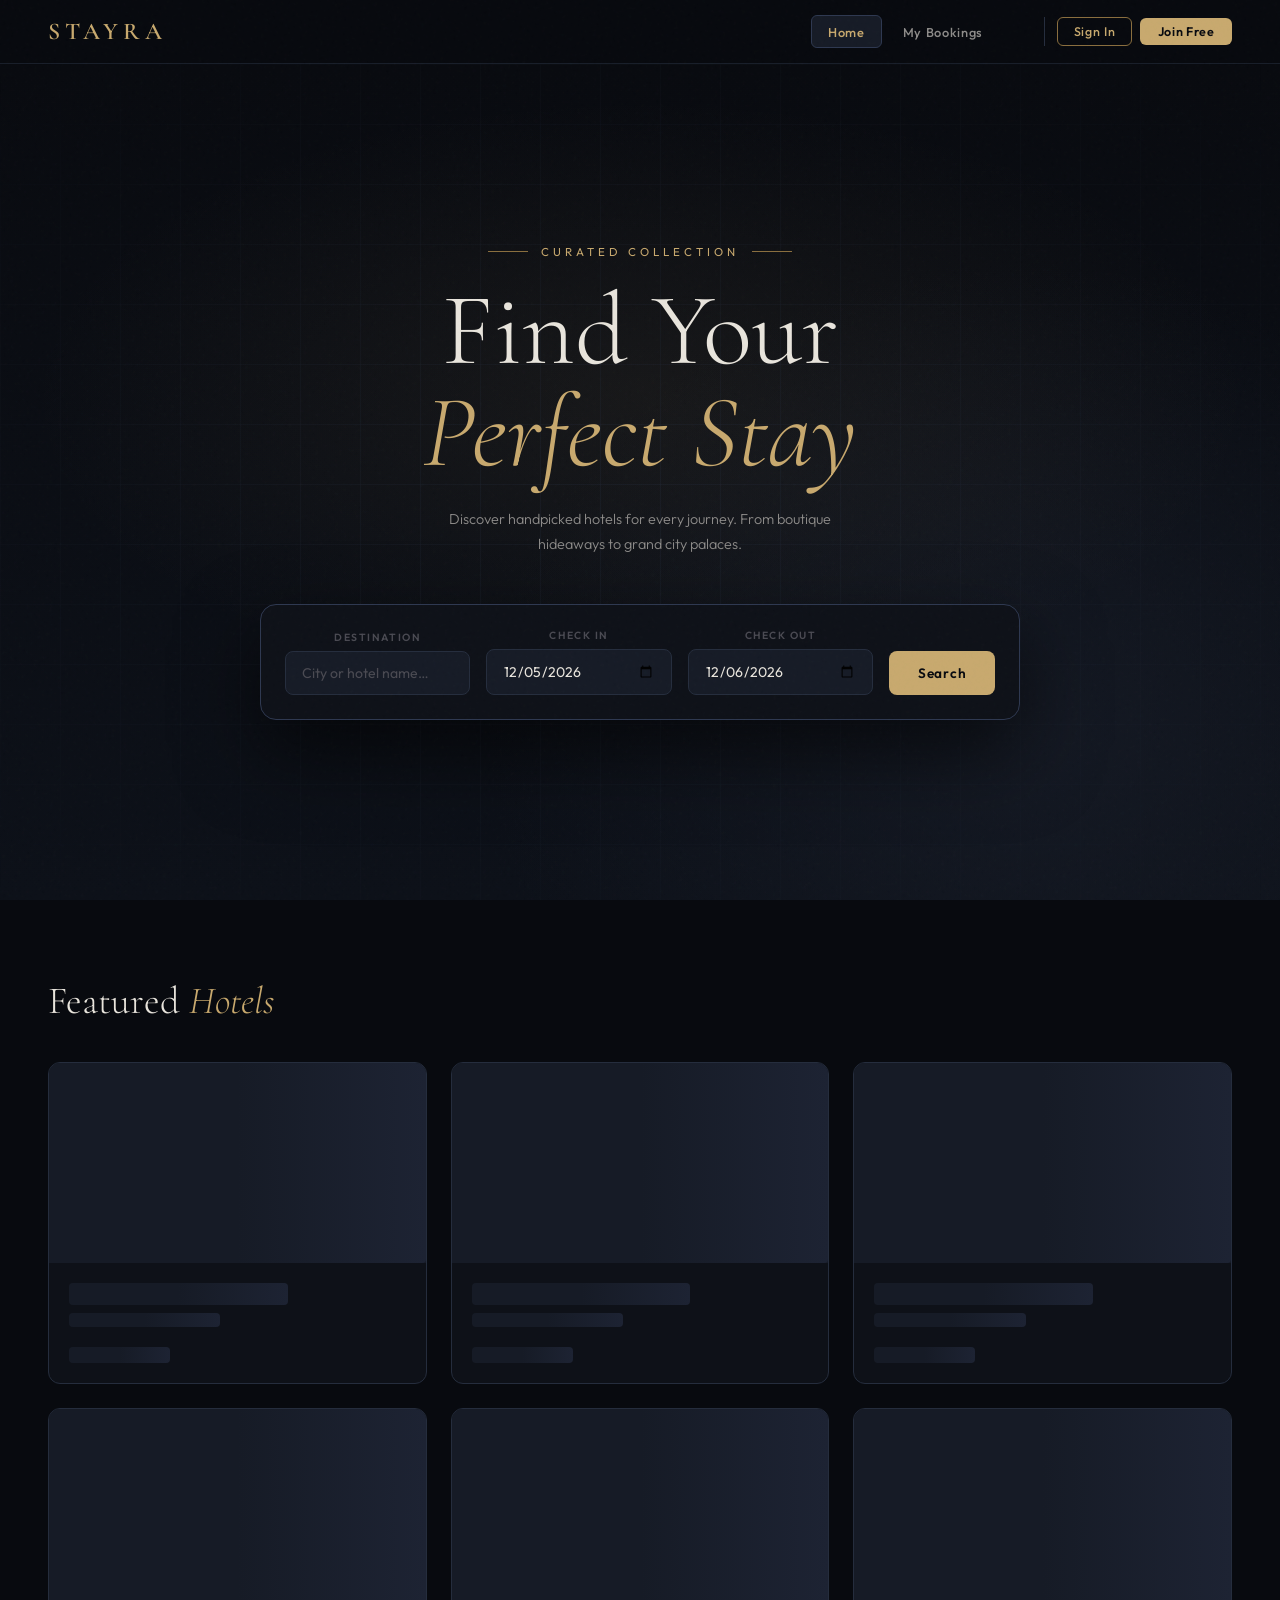
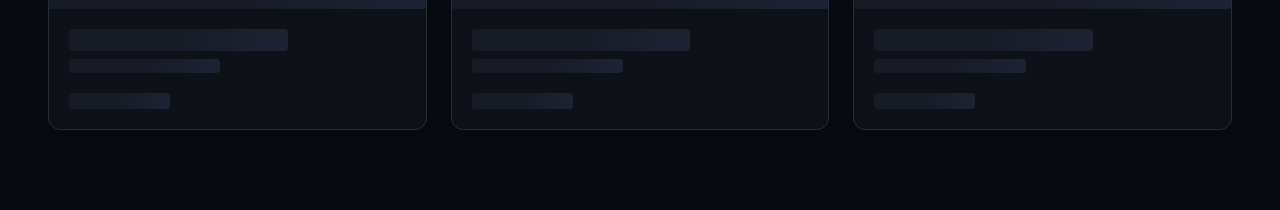
<file: index.html>
<!DOCTYPE html>
<html lang="en">
<head>
<meta charset="UTF-8">
<meta name="viewport" content="width=device-width, initial-scale=1.0">
<title>STAYRA — Luxury Hotel Booking</title>
<link href="https://fonts.googleapis.com/css2?family=Cormorant+Garamond:ital,wght@0,300;0,400;0,600;1,300;1,400&family=Outfit:wght@300;400;500;600&display=swap" rel="stylesheet">
<link rel="stylesheet" href="style.css">
</head>
<body>

<!-- NAV -->
<nav>
  <div class="nav-logo" onclick="window.location.href='index.html'">STAYRA</div>
  <div class="nav-links">
    <div class="nav-link active">Home</div>
    <div class="nav-link" onclick="window.location.href='bookings.html'">My Bookings</div>
  </div>
  <div class="nav-auth-group" id="navAuthGroup"></div>
  <button class="burger" id="burgerBtn" onclick="toggleBurger()" aria-label="Toggle menu">
    <span></span><span></span><span></span>
  </button>
</nav>

<!-- MOBILE MENU -->
<div class="mobile-menu" id="mobileMenu">
  <div class="nav-link" onclick="window.location.href='index.html'; closeBurger()">Home</div>
  <div class="nav-link" onclick="window.location.href='bookings.html'; closeBurger()">My Bookings</div>
  <div class="mobile-menu-divider"></div>
  <div class="mobile-menu-auth" id="mobileAuthGroup"></div>
</div>

<!-- AUTH MODAL -->
<div class="modal-backdrop" id="authModal">
  <div class="modal">
    <button class="modal-close" onclick="closeAuthModal()">✕</button>
    <div class="modal-header">
      <div class="modal-logo">STAYRA</div>
    </div>
    <div class="modal-tabs">
      <div class="modal-tab active" id="tabLogin" onclick="switchAuthTab('login')">Sign In</div>
      <div class="modal-tab" id="tabRegister" onclick="switchAuthTab('register')">Create Account</div>
    </div>
    <div class="modal-body">
      <!-- LOGIN -->
      <div class="auth-form active" id="formLogin">
        <div class="auth-global-error" id="loginError"></div>
        <div class="auth-global-success" id="loginSuccess"></div>
        <div class="form-field">
          <label class="form-label">Email address</label>
          <input class="form-input" id="loginEmail" type="email" placeholder="you@example.com" autocomplete="email" />
        </div>
        <div class="form-field">
          <label class="form-label">Password</label>
          <div class="form-input-wrap">
            <input class="form-input" id="loginPassword" type="password" placeholder="Your password" autocomplete="current-password" />
            <span class="toggle-password" onclick="togglePwd('loginPassword', this)">👁</span>
          </div>
        </div>
        <button class="auth-submit-btn" onclick="handleLogin()">Sign In</button>
        <div class="auth-switch">Don't have an account? <a onclick="switchAuthTab('register')">Create one</a></div>
      </div>
      <!-- REGISTER -->
      <div class="auth-form" id="formRegister">
        <div class="auth-global-error" id="registerError"></div>
        <div class="auth-global-success" id="registerSuccess"></div>
        <div class="form-row">
          <div class="form-field">
            <label class="form-label">First name</label>
            <input class="form-input" id="regFirstName" type="text" placeholder="Jane" autocomplete="given-name" />
            <div class="form-error" id="errFirstName">Required</div>
          </div>
          <div class="form-field">
            <label class="form-label">Last name</label>
            <input class="form-input" id="regLastName" type="text" placeholder="Smith" autocomplete="family-name" />
            <div class="form-error" id="errLastName">Required</div>
          </div>
        </div>
        <div class="form-field">
          <label class="form-label">Email address</label>
          <input class="form-input" id="regEmail" type="email" placeholder="you@example.com" autocomplete="email" />
          <div class="form-error" id="errEmail">Enter a valid email</div>
        </div>
        <div class="form-field">
          <label class="form-label">Password</label>
          <div class="form-input-wrap">
            <input class="form-input" id="regPassword" type="password" placeholder="Min. 8 characters" autocomplete="new-password" oninput="checkPasswordStrength(this.value)" />
            <span class="toggle-password" onclick="togglePwd('regPassword', this)">👁</span>
          </div>
          <div class="password-strength" id="passwordStrength">
            <div class="strength-bar"><div class="strength-bar-fill" id="strengthFill"></div></div>
            <div class="strength-label" id="strengthLabel"></div>
          </div>
          <div class="form-error" id="errPassword">Min. 8 characters required</div>
        </div>
        <div class="form-field">
          <label class="form-label">Confirm password</label>
          <div class="form-input-wrap">
            <input class="form-input" id="regPasswordConfirm" type="password" placeholder="Repeat password" autocomplete="new-password" />
            <span class="toggle-password" onclick="togglePwd('regPasswordConfirm', this)">👁</span>
          </div>
          <div class="form-error" id="errPasswordConfirm">Passwords do not match</div>
        </div>
        <button class="auth-submit-btn" onclick="handleRegister()">Create Account</button>
        <div class="auth-switch">Already have an account? <a onclick="switchAuthTab('login')">Sign in</a></div>
      </div>
    </div>
  </div>
</div>

<!-- HOME PAGE -->
<div class="page active" id="page-home">
  <div class="hero">
    <div class="hero-bg"></div>
    <div class="hero-grid"></div>
    <div class="hero-content">
      <div class="hero-eyebrow">Curated Collection</div>
      <h1>Find Your<br><em>Perfect Stay</em></h1>
      <p class="hero-sub">Discover handpicked hotels for every journey. From boutique hideaways to grand city palaces.</p>
      <div class="search-box">
        <div class="search-field">
          <div class="search-label">Destination</div>
          <input class="search-input" id="searchCity" type="text" placeholder="City or hotel name…" list="citiesList" />
          <datalist id="citiesList"></datalist>
        </div>
        <div class="search-field">
          <div class="search-label">Check In</div>
          <input class="search-input" id="searchCheckIn" type="date" />
        </div>
        <div class="search-field">
          <div class="search-label">Check Out</div>
          <input class="search-input" id="searchCheckOut" type="date" />
        </div>
        <button class="search-btn" onclick="searchHotels()">Search</button>
      </div>
    </div>
  </div>
  <div class="section">
    <div class="section-header">
      <div class="section-title">Featured <span>Hotels</span></div>
    </div>
    <div class="hotels-grid" id="hotelsGrid"></div>
  </div>
</div>

<!-- HOTEL DETAIL PAGE -->
<div class="page" id="page-detail">
  <div class="detail-hero" id="detailHero">
    <div class="detail-hero-placeholder" id="detailHeroPlaceholder">🏨</div>
    <div class="detail-hero-overlay">
      <div class="detail-back" onclick="showPage('home')">← Back to hotels</div>
      <div class="detail-hero-info">
        <div class="detail-hotel-name" id="detailName">Hotel Name</div>
        <div class="detail-hotel-meta">
          <span id="detailLocation">📍 Location</span>
          <span class="gold" id="detailStars"></span>
          <span id="detailRating"></span>
        </div>
      </div>
    </div>
  </div>
  <div class="detail-content">
    <div>
      <p class="detail-desc" id="detailDesc"></p>
      <div class="detail-section-title">Available Rooms</div>
      <div class="room-filters" id="roomFilters"></div>
      <div id="roomsList"></div>
    </div>
    <div>
      <div class="booking-sidebar">
        <div class="booking-sidebar-title">Reserve Your Room</div>
        <div class="selected-room-display" id="selectedRoomDisplay">
          <div class="selected-room-name" id="selectedRoomName"></div>
          <div class="selected-room-price-sm" id="selectedRoomPrice"></div>
        </div>
        <div class="sidebar-field">
          <div class="sidebar-label">Check In</div>
          <input class="sidebar-input" id="bookCheckIn" type="date" />
        </div>
        <div class="sidebar-field">
          <div class="sidebar-label">Check Out</div>
          <input class="sidebar-input" id="bookCheckOut" type="date" />
        </div>
        <hr class="sidebar-divider">
        <div id="priceSummary"></div>
        <button class="sidebar-book-btn" id="confirmBookBtn" onclick="confirmBooking()" disabled>Select a Room First</button>
      </div>
    </div>
  </div>
</div>

<!-- TOAST -->
<div class="toast-container" id="toastContainer"></div>

<script src="app.js"></script>
</body>
</html>
</file>
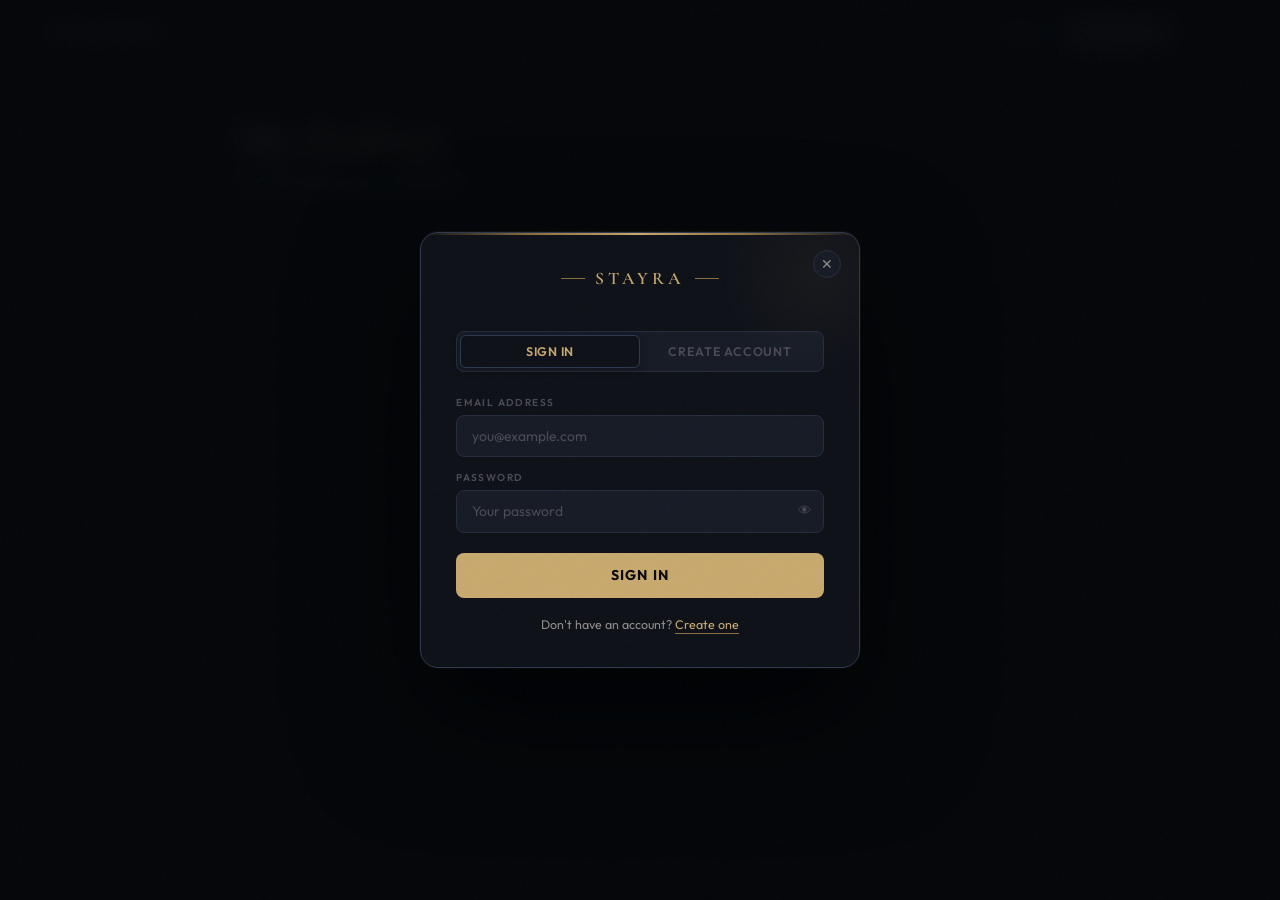
<file: bookings.html>
<!DOCTYPE html>
<html lang="en">
<head>
<meta charset="UTF-8">
<meta name="viewport" content="width=device-width, initial-scale=1.0">
<title>STAYRA — My Bookings</title>
<link href="https://fonts.googleapis.com/css2?family=Cormorant+Garamond:ital,wght@0,300;0,400;0,600;1,300;1,400&family=Outfit:wght@300;400;500;600&display=swap" rel="stylesheet">
<link rel="stylesheet" href="style.css">
</head>
<body>

<!-- NAV -->
<nav>
  <div class="nav-logo" onclick="window.location.href='index.html'">STAYRA</div>
  <div class="nav-links">
    <div class="nav-link" onclick="window.location.href='index.html'">Home</div>
    <div class="nav-link active">My Bookings</div>
  </div>
  <div class="nav-auth-group" id="navAuthGroup"></div>
  <button class="burger" id="burgerBtn" onclick="toggleBurger()" aria-label="Toggle menu">
    <span></span><span></span><span></span>
  </button>
</nav>

<!-- MOBILE MENU -->
<div class="mobile-menu" id="mobileMenu">
  <div class="nav-link" onclick="window.location.href='index.html'; closeBurger()">Home</div>
  <div class="nav-link" onclick="window.location.href='bookings.html'; closeBurger()">My Bookings</div>
  <div class="mobile-menu-divider"></div>
  <div class="mobile-menu-auth" id="mobileAuthGroup"></div>
</div>

<!-- AUTH MODAL -->
<div class="modal-backdrop" id="authModal">
  <div class="modal">
    <button class="modal-close" onclick="closeAuthModal()">✕</button>
    <div class="modal-header">
      <div class="modal-logo">STAYRA</div>
    </div>
    <div class="modal-tabs">
      <div class="modal-tab active" id="tabLogin" onclick="switchAuthTab('login')">Sign In</div>
      <div class="modal-tab" id="tabRegister" onclick="switchAuthTab('register')">Create Account</div>
    </div>
    <div class="modal-body">
      <!-- LOGIN -->
      <div class="auth-form active" id="formLogin">
        <div class="auth-global-error" id="loginError"></div>
        <div class="auth-global-success" id="loginSuccess"></div>
        <div class="form-field">
          <label class="form-label">Email address</label>
          <input class="form-input" id="loginEmail" type="email" placeholder="you@example.com" autocomplete="email" />
        </div>
        <div class="form-field">
          <label class="form-label">Password</label>
          <div class="form-input-wrap">
            <input class="form-input" id="loginPassword" type="password" placeholder="Your password" autocomplete="current-password" />
            <span class="toggle-password" onclick="togglePwd('loginPassword', this)">👁</span>
          </div>
        </div>
        <button class="auth-submit-btn" onclick="handleLogin()">Sign In</button>
        <div class="auth-switch">Don't have an account? <a onclick="switchAuthTab('register')">Create one</a></div>
      </div>
      <!-- REGISTER -->
      <div class="auth-form" id="formRegister">
        <div class="auth-global-error" id="registerError"></div>
        <div class="auth-global-success" id="registerSuccess"></div>
        <div class="form-row">
          <div class="form-field">
            <label class="form-label">First name</label>
            <input class="form-input" id="regFirstName" type="text" placeholder="Jane" autocomplete="given-name" />
            <div class="form-error" id="errFirstName">Required</div>
          </div>
          <div class="form-field">
            <label class="form-label">Last name</label>
            <input class="form-input" id="regLastName" type="text" placeholder="Smith" autocomplete="family-name" />
            <div class="form-error" id="errLastName">Required</div>
          </div>
        </div>
        <div class="form-field">
          <label class="form-label">Email address</label>
          <input class="form-input" id="regEmail" type="email" placeholder="you@example.com" autocomplete="email" />
          <div class="form-error" id="errEmail">Enter a valid email</div>
        </div>
        <div class="form-field">
          <label class="form-label">Password</label>
          <div class="form-input-wrap">
            <input class="form-input" id="regPassword" type="password" placeholder="Min. 8 characters" autocomplete="new-password" oninput="checkPasswordStrength(this.value)" />
            <span class="toggle-password" onclick="togglePwd('regPassword', this)">👁</span>
          </div>
          <div class="password-strength" id="passwordStrength">
            <div class="strength-bar"><div class="strength-bar-fill" id="strengthFill"></div></div>
            <div class="strength-label" id="strengthLabel"></div>
          </div>
          <div class="form-error" id="errPassword">Min. 8 characters required</div>
        </div>
        <div class="form-field">
          <label class="form-label">Confirm password</label>
          <div class="form-input-wrap">
            <input class="form-input" id="regPasswordConfirm" type="password" placeholder="Repeat password" autocomplete="new-password" />
            <span class="toggle-password" onclick="togglePwd('regPasswordConfirm', this)">👁</span>
          </div>
          <div class="form-error" id="errPasswordConfirm">Passwords do not match</div>
        </div>
        <button class="auth-submit-btn" onclick="handleRegister()">Create Account</button>
        <div class="auth-switch">Already have an account? <a onclick="switchAuthTab('login')">Sign in</a></div>
      </div>
    </div>
  </div>
</div>

<!-- BOOKINGS PAGE -->
<div class="page active" id="page-bookings" style="padding-top:64px;min-height:100vh;display:block;">
  <div class="bookings-page-content">
    <div class="page-heading">My <span>Bookings</span></div>
    <div class="page-subheading">Your upcoming and past reservations</div>
    <div id="bookingsList"></div>
  </div>
</div>

<!-- TOAST -->
<div class="toast-container" id="toastContainer"></div>

<script src="app.js"></script>
<script>
  // On this page: redirect to login if not signed in, else load bookings
  if (!currentUser) {
    openAuthModal('login');
  } else {
    loadBookings();
  }
</script>
</body>
</html>
</file>
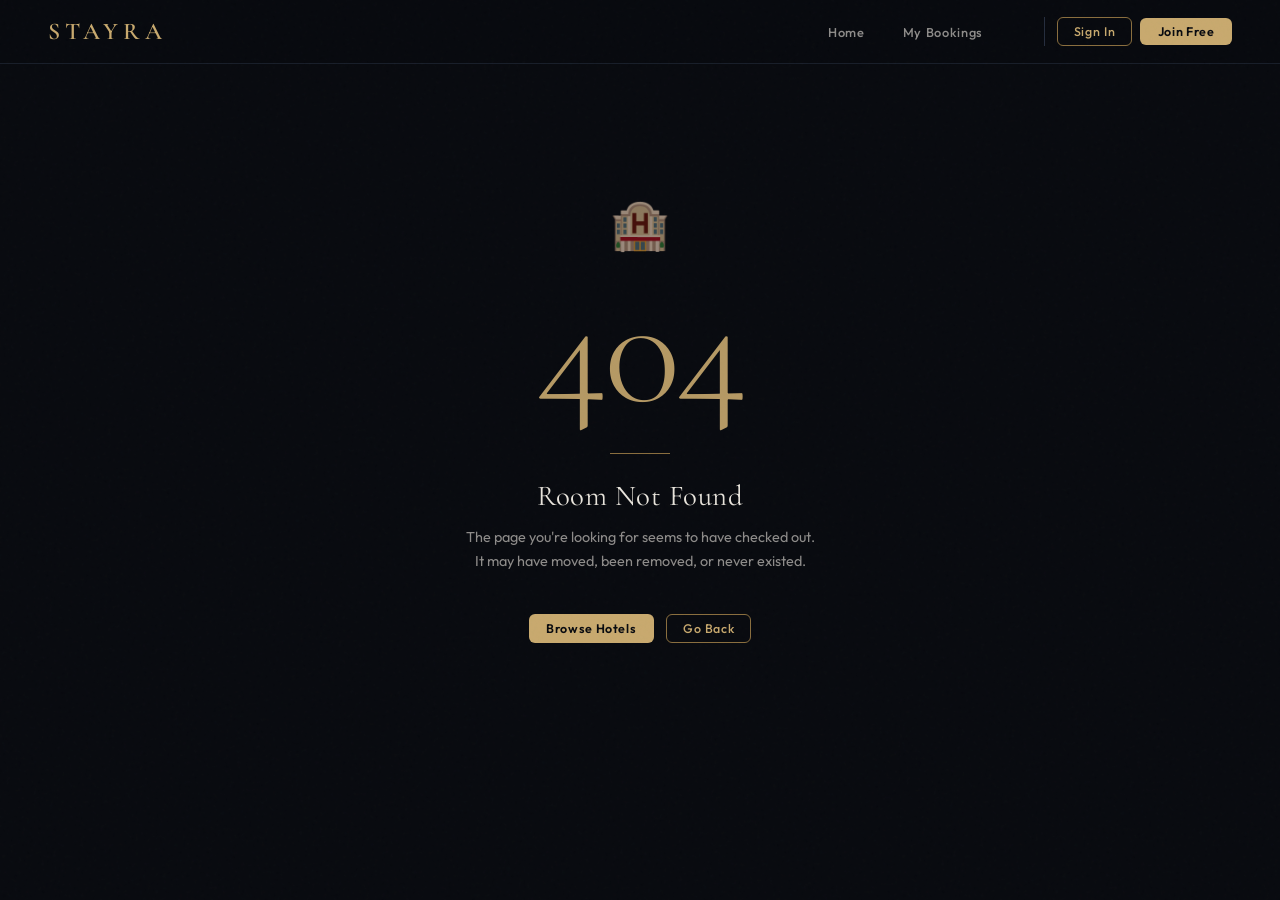
<file: hoteldetails.html>
<!doctype html>
<html lang="en">
  <head>
    <meta charset="UTF-8" />
    <meta name="viewport" content="width=device-width, initial-scale=1.0" />
    <title>STAYRA — Hotel Details</title>
    <link
      href="https://fonts.googleapis.com/css2?family=Cormorant+Garamond:ital,wght@0,300;0,400;0,600;1,300;1,400&family=Outfit:wght@300;400;500;600&display=swap"
      rel="stylesheet" />
    <link rel="stylesheet" href="style.css" />
  </head>
  <body>
    <!-- NAV -->
    <nav>
      <div class="nav-logo" onclick="window.location.href = 'index.html'">
        STAYRA
      </div>
      <div class="nav-links">
        <div class="nav-link" onclick="window.location.href = 'index.html'">
          Home
        </div>
        <div class="nav-link" onclick="window.location.href = 'bookings.html'">
          My Bookings
        </div>
      </div>
      <div class="nav-auth-group" id="navAuthGroup"></div>
  <button class="burger" id="burgerBtn" onclick="toggleBurger()" aria-label="Toggle menu">
    <span></span><span></span><span></span>
  </button>
    </nav>

<!-- MOBILE MENU -->
<div class="mobile-menu" id="mobileMenu">
  <div class="nav-link" onclick="window.location.href='index.html'; closeBurger()">Home</div>
  <div class="nav-link" onclick="window.location.href='bookings.html'; closeBurger()">My Bookings</div>
  <div class="mobile-menu-divider"></div>
  <div class="mobile-menu-auth" id="mobileAuthGroup"></div>
</div>

    <!-- AUTH MODAL -->
    <div class="modal-backdrop" id="authModal">
      <div class="modal">
        <button class="modal-close" onclick="closeAuthModal()">✕</button>
        <div class="modal-header">
          <div class="modal-logo">STAYRA</div>
        </div>
        <div class="modal-tabs">
          <div
            class="modal-tab active"
            id="tabLogin"
            onclick="switchAuthTab('login')">
            Sign In
          </div>
          <div
            class="modal-tab"
            id="tabRegister"
            onclick="switchAuthTab('register')">
            Create Account
          </div>
        </div>
        <div class="modal-body">
          <!-- LOGIN -->
          <div class="auth-form active" id="formLogin">
            <div class="auth-global-error" id="loginError"></div>
            <div class="auth-global-success" id="loginSuccess"></div>
            <div class="form-field">
              <label class="form-label">Email address</label>
              <input
                class="form-input"
                id="loginEmail"
                type="email"
                placeholder="you@example.com"
                autocomplete="email" />
            </div>
            <div class="form-field">
              <label class="form-label">Password</label>
              <div class="form-input-wrap">
                <input
                  class="form-input"
                  id="loginPassword"
                  type="password"
                  placeholder="Your password"
                  autocomplete="current-password" />
                <span
                  class="toggle-password"
                  onclick="togglePwd('loginPassword', this)"
                  >👁</span
                >
              </div>
            </div>
            <button class="auth-submit-btn" onclick="handleLogin()">
              Sign In
            </button>
            <div class="auth-switch">
              Don't have an account?
              <a onclick="switchAuthTab('register')">Create one</a>
            </div>
          </div>
          <!-- REGISTER -->
          <div class="auth-form" id="formRegister">
            <div class="auth-global-error" id="registerError"></div>
            <div class="auth-global-success" id="registerSuccess"></div>
            <div class="form-row">
              <div class="form-field">
                <label class="form-label">First name</label>
                <input
                  class="form-input"
                  id="regFirstName"
                  type="text"
                  placeholder="Jane"
                  autocomplete="given-name" />
                <div class="form-error" id="errFirstName">Required</div>
              </div>
              <div class="form-field">
                <label class="form-label">Last name</label>
                <input
                  class="form-input"
                  id="regLastName"
                  type="text"
                  placeholder="Smith"
                  autocomplete="family-name" />
                <div class="form-error" id="errLastName">Required</div>
              </div>
            </div>
            <div class="form-field">
              <label class="form-label">Email address</label>
              <input
                class="form-input"
                id="regEmail"
                type="email"
                placeholder="you@example.com"
                autocomplete="email" />
              <div class="form-error" id="errEmail">Enter a valid email</div>
            </div>
            <div class="form-field">
              <label class="form-label">Password</label>
              <div class="form-input-wrap">
                <input
                  class="form-input"
                  id="regPassword"
                  type="password"
                  placeholder="Min. 8 characters"
                  autocomplete="new-password"
                  oninput="checkPasswordStrength(this.value)" />
                <span
                  class="toggle-password"
                  onclick="togglePwd('regPassword', this)"
                  >👁</span
                >
              </div>
              <div class="password-strength" id="passwordStrength">
                <div class="strength-bar">
                  <div class="strength-bar-fill" id="strengthFill"></div>
                </div>
                <div class="strength-label" id="strengthLabel"></div>
              </div>
              <div class="form-error" id="errPassword">
                Min. 8 characters required
              </div>
            </div>
            <div class="form-field">
              <label class="form-label">Confirm password</label>
              <div class="form-input-wrap">
                <input
                  class="form-input"
                  id="regPasswordConfirm"
                  type="password"
                  placeholder="Repeat password"
                  autocomplete="new-password" />
                <span
                  class="toggle-password"
                  onclick="togglePwd('regPasswordConfirm', this)"
                  >👁</span
                >
              </div>
              <div class="form-error" id="errPasswordConfirm">
                Passwords do not match
              </div>
            </div>
            <button class="auth-submit-btn" onclick="handleRegister()">
              Create Account
            </button>
            <div class="auth-switch">
              Already have an account?
              <a onclick="switchAuthTab('login')">Sign in</a>
            </div>
          </div>
        </div>
      </div>
    </div>

    <!-- HOTEL DETAIL PAGE -->
    <div style="padding-top: 64px; min-height: 100vh">
      <div class="detail-hero" id="detailHero">
        <div class="detail-hero-placeholder" id="detailHeroPlaceholder">🏨</div>
        <div class="detail-hero-overlay">
          <div
            class="detail-back"
            onclick="window.location.href = 'index.html'">
            ← Back to hotels
          </div>
          <div class="detail-hero-info">
            <div class="detail-hotel-name" id="detailName">Loading…</div>
            <div class="detail-hotel-meta">
              <span id="detailLocation"></span>
              <span class="gold" id="detailStars"></span>
              <span id="detailRating"></span>
            </div>
          </div>
        </div>
      </div>
      <div class="detail-content">
        <div>
          <p class="detail-desc" id="detailDesc"></p>
          <div class="detail-section-title">Available Rooms</div>
          <div class="room-api-filters" id="roomApiFilters">
            <div class="room-api-filter-row">
              <div class="filter-field">
                <label class="filter-label">Room Type</label>
                <select class="filter-select" id="filterRoomType">
                  <option value="0">Any type</option>
                </select>
              </div>
              <div class="filter-field">
                <label class="filter-label">Min Price ($)</label>
                <input
                  class="filter-input"
                  id="filterPriceFrom"
                  type="number"
                  min="0"
                  placeholder="0" />
              </div>
              <div class="filter-field">
                <label class="filter-label">Max Price ($)</label>
                <input
                  class="filter-input"
                  id="filterPriceTo"
                  type="number"
                  min="0"
                  placeholder="Any" />
              </div>
              <div class="filter-field">
                <label class="filter-label">Max Guests</label>
                <input
                  class="filter-input"
                  id="filterMaxGuests"
                  type="number"
                  min="1"
                  placeholder="Any" />
              </div>
              <div class="filter-actions">
                <button class="filter-apply-btn" onclick="applyRoomFilters()">
                  Apply
                </button>
                <button class="filter-clear-btn" onclick="clearRoomFilters()">
                  Clear
                </button>
              </div>
            </div>
          </div>
          <div class="room-filters" id="roomFilters"></div>
          <div id="roomsList"></div>
        </div>
        <div>
          <div class="booking-sidebar">
            <div class="booking-sidebar-title">Reserve Your Room</div>
            <div class="selected-room-display" id="selectedRoomDisplay">
              <div class="selected-room-name" id="selectedRoomName"></div>
              <div class="selected-room-price-sm" id="selectedRoomPrice"></div>
            </div>
            <div class="sidebar-field">
              <div class="sidebar-label">Check In</div>
              <input class="sidebar-input" id="bookCheckIn" type="date" />
            </div>
            <div class="sidebar-field">
              <div class="sidebar-label">Check Out</div>
              <input class="sidebar-input" id="bookCheckOut" type="date" />
            </div>
            <hr class="sidebar-divider" />
            <div id="priceSummary"></div>
            <button
              class="sidebar-book-btn"
              id="confirmBookBtn"
              onclick="confirmBooking()"
              disabled>
              Select a Room First
            </button>
          </div>
        </div>
      </div>
    </div>

    <!-- TOAST -->
    <div class="toast-container" id="toastContainer"></div>

    <script src="app.js"></script>
    <script>
      // Load hotel from sessionStorage (set by index.html when a card is clicked)
      const hotelData = sessionStorage.getItem("stayra_hotel");
      if (hotelData) {
        try {
          const hotel = JSON.parse(hotelData);
          if (!hotel || (!hotel.id && !hotel.hotelId))
            throw new Error("Invalid hotel data");
          currentHotel = hotel;
          renderHotelDetail(hotel);
          loadRooms(hotel.id || hotel.hotelId);
        } catch (e) {
          window.location.href = "404.html";
        }
      } else {
        // No hotel selected — show 404
        window.location.href = "404.html";
      }
    </script>
  </body>
</html>
</file>
<file: style.css>
* {
  box-sizing: border-box;
  margin: 0;
  padding: 0;
}

:root {
  --bg: #080a0f;
  --bg2: #0e1118;
  --bg3: #161b26;
  --bg4: #1d2333;
  --border: #252d3d;
  --border2: #2e3850;
  --gold: #c8a96e;
  --gold2: #e8cc98;
  --gold3: #8a6e3e;
  --text: #e8e4dc;
  --text2: #8e8c8a;
  --text3: #4a4a52;
  --red: #e05555;
  --green: #4caf7a;
  --radius: 12px;
  --radius2: 8px;
}

html,
body {
  height: 100%;
}

body {
  font-family: "Outfit", sans-serif;
  background: var(--bg);
  color: var(--text);
  overflow-x: hidden;
}

body::before {
  content: "";
  position: fixed;
  inset: 0;
  background-image: url("data:image/svg+xml,%3Csvg viewBox='0 0 256 256' xmlns='http://www.w3.org/2000/svg'%3E%3Cfilter id='noise'%3E%3CfeTurbulence type='fractalNoise' baseFrequency='0.9' numOctaves='4' stitchTiles='stitch'/%3E%3C/filter%3E%3Crect width='100%25' height='100%25' filter='url(%23noise)' opacity='0.04'/%3E%3C/svg%3E");
  pointer-events: none;
  z-index: 9999;
  opacity: 0.5;
}

::-webkit-scrollbar {
  width: 4px;
}
::-webkit-scrollbar-track {
  background: var(--bg);
}
::-webkit-scrollbar-thumb {
  background: var(--border2);
  border-radius: 2px;
}

/* ── NAV ── */
nav {
  position: fixed;
  top: 0;
  left: 0;
  right: 0;
  z-index: 100;
  padding: 0 3rem;
  height: 64px;
  display: flex;
  align-items: center;
  gap: 2rem;
  background: rgba(8, 10, 15, 0.85);
  backdrop-filter: blur(20px);
  border-bottom: 1px solid rgba(37, 45, 61, 0.6);
}

.nav-logo {
  font-family: "Cormorant Garamond", serif;
  font-size: 1.5rem;
  font-weight: 600;
  letter-spacing: 0.2em;
  color: var(--gold);
  cursor: pointer;
  text-transform: uppercase;
}

.nav-links {
  display: flex;
  gap: 0.25rem;
  margin-left: auto;
  align-items: center;
}

.nav-link {
  padding: 0.45rem 1rem;
  font-size: 0.8rem;
  font-weight: 500;
  letter-spacing: 0.05em;
  color: var(--text2);
  cursor: pointer;
  border-radius: 6px;
  transition: all 0.2s;
  border: 1px solid transparent;
}
.nav-link:hover {
  color: var(--text);
  background: var(--bg3);
}
.nav-link.active {
  color: var(--gold);
  border-color: var(--border2);
  background: var(--bg3);
}

.nav-auth-group {
  display: flex;
  align-items: center;
  gap: 0.5rem;
  margin-left: 0.75rem;
  padding-left: 0.75rem;
  border-left: 1px solid var(--border);
}

.nav-btn-outline {
  padding: 0.4rem 1rem;
  font-size: 0.78rem;
  font-weight: 500;
  letter-spacing: 0.05em;
  color: var(--gold);
  cursor: pointer;
  border-radius: 6px;
  transition: all 0.2s;
  border: 1px solid var(--gold3);
  background: transparent;
  font-family: "Outfit", sans-serif;
}
.nav-btn-outline:hover {
  background: rgba(200, 169, 110, 0.08);
}

.nav-btn-solid {
  padding: 0.4rem 1.1rem;
  font-size: 0.78rem;
  font-weight: 600;
  letter-spacing: 0.05em;
  color: var(--bg);
  cursor: pointer;
  border-radius: 6px;
  transition: all 0.2s;
  border: none;
  background: var(--gold);
  font-family: "Outfit", sans-serif;
}
.nav-btn-solid:hover {
  background: var(--gold2);
}

.nav-user-pill {
  display: flex;
  align-items: center;
  gap: 0.5rem;
  padding: 0.35rem 0.75rem 0.35rem 0.35rem;
  border-radius: 20px;
  border: 1px solid var(--border2);
  background: var(--bg3);
  cursor: default;
}
.nav-user-avatar {
  width: 26px;
  height: 26px;
  border-radius: 50%;
  background: linear-gradient(135deg, var(--gold3), var(--gold));
  display: flex;
  align-items: center;
  justify-content: center;
  font-size: 0.65rem;
  font-weight: 700;
  color: var(--bg);
  letter-spacing: 0;
  flex-shrink: 0;
}
.nav-user-name {
  font-size: 0.76rem;
  color: var(--text);
  font-weight: 500;
  max-width: 120px;
  overflow: hidden;
  text-overflow: ellipsis;
  white-space: nowrap;
}

.nav-btn-ghost {
  padding: 0.35rem 0.75rem;
  font-size: 0.74rem;
  font-weight: 500;
  color: var(--text3);
  cursor: pointer;
  border-radius: 6px;
  transition: all 0.2s;
  border: 1px solid transparent;
  background: transparent;
  font-family: "Outfit", sans-serif;
}
.nav-btn-ghost:hover {
  color: var(--red);
  border-color: rgba(224, 85, 85, 0.2);
  background: rgba(224, 85, 85, 0.06);
}

/* ══════════════════════════════════════
   AUTH MODAL
══════════════════════════════════════ */
.modal-backdrop {
  position: fixed;
  inset: 0;
  z-index: 1000;
  background: rgba(4, 6, 10, 0.85);
  backdrop-filter: blur(12px);
  display: flex;
  align-items: center;
  justify-content: center;
  opacity: 0;
  pointer-events: none;
  transition: opacity 0.3s ease;
}
.modal-backdrop.open {
  opacity: 1;
  pointer-events: all;
}

.modal {
  background: var(--bg2);
  border: 1px solid var(--border2);
  border-radius: 18px;
  width: 100%;
  max-width: 440px;
  margin: 1rem;
  position: relative;
  transform: translateY(20px) scale(0.97);
  transition:
    transform 0.35s cubic-bezier(0.34, 1.56, 0.64, 1),
    opacity 0.3s ease;
  opacity: 0;
  box-shadow:
    0 48px 120px rgba(0, 0, 0, 0.7),
    0 0 0 1px rgba(200, 169, 110, 0.06);
  overflow: hidden;
}
.modal-backdrop.open .modal {
  transform: translateY(0) scale(1);
  opacity: 1;
}

.modal::before {
  content: "";
  position: absolute;
  top: 0;
  left: 0;
  right: 0;
  height: 2px;
  background: linear-gradient(
    90deg,
    transparent,
    var(--gold3),
    var(--gold),
    var(--gold3),
    transparent
  );
}
.modal::after {
  content: "";
  position: absolute;
  top: -60px;
  right: -60px;
  width: 200px;
  height: 200px;
  border-radius: 50%;
  background: radial-gradient(
    circle,
    rgba(200, 169, 110, 0.05) 0%,
    transparent 70%
  );
  pointer-events: none;
}

.modal-close {
  position: absolute;
  top: 1.1rem;
  right: 1.1rem;
  width: 28px;
  height: 28px;
  border-radius: 50%;
  border: 1px solid var(--border);
  background: var(--bg3);
  color: var(--text2);
  font-size: 0.85rem;
  cursor: pointer;
  display: flex;
  align-items: center;
  justify-content: center;
  transition: all 0.2s;
  z-index: 2;
}
.modal-close:hover {
  border-color: var(--border2);
  color: var(--text);
  background: var(--bg4);
}

.modal-header {
  padding: 2.2rem 2.2rem 1.2rem;
  text-align: center;
  position: relative;
  z-index: 1;
}

.modal-logo {
  font-family: "Cormorant Garamond", serif;
  font-size: 1.1rem;
  font-weight: 600;
  letter-spacing: 0.22em;
  color: var(--gold);
  text-transform: uppercase;
  margin-bottom: 1.4rem;
  display: flex;
  align-items: center;
  justify-content: center;
  gap: 0.6rem;
}
.modal-logo::before,
.modal-logo::after {
  content: "";
  width: 24px;
  height: 1px;
  background: var(--gold3);
}

.modal-tabs {
  display: flex;
  background: var(--bg3);
  border-radius: 8px;
  padding: 3px;
  margin: 0 2.2rem 0;
  border: 1px solid var(--border);
}
.modal-tab {
  flex: 1;
  padding: 0.5rem;
  font-size: 0.78rem;
  font-weight: 600;
  letter-spacing: 0.06em;
  text-transform: uppercase;
  color: var(--text3);
  cursor: pointer;
  border-radius: 6px;
  transition: all 0.22s;
  text-align: center;
  border: 1px solid transparent;
}
.modal-tab.active {
  background: var(--bg2);
  color: var(--gold);
  border-color: var(--border2);
  box-shadow: 0 2px 8px rgba(0, 0, 0, 0.3);
}

.modal-body {
  padding: 1.5rem 2.2rem 2.2rem;
  position: relative;
  z-index: 1;
}

.auth-form {
  display: none;
}
.auth-form.active {
  display: block;
}

.form-row {
  display: grid;
  grid-template-columns: 1fr 1fr;
  gap: 0.75rem;
}
.form-field {
  margin-bottom: 0.85rem;
}
.form-label {
  display: block;
  font-size: 0.63rem;
  font-weight: 600;
  letter-spacing: 0.14em;
  text-transform: uppercase;
  color: var(--text3);
  margin-bottom: 0.4rem;
}
.form-input {
  width: 100%;
  background: var(--bg3);
  border: 1px solid var(--border);
  color: var(--text);
  padding: 0.7rem 0.95rem;
  border-radius: var(--radius2);
  font-family: "Outfit", sans-serif;
  font-size: 0.87rem;
  outline: none;
  transition:
    border-color 0.2s,
    box-shadow 0.2s;
}
.form-input:focus {
  border-color: var(--gold3);
  box-shadow: 0 0 0 3px rgba(200, 169, 110, 0.08);
}
.form-input::placeholder {
  color: var(--text3);
}
.form-input.error {
  border-color: var(--red);
}

.form-input-wrap {
  position: relative;
}
.form-input-wrap .form-input {
  padding-right: 2.6rem;
}
.toggle-password {
  position: absolute;
  right: 0.75rem;
  top: 50%;
  transform: translateY(-50%);
  color: var(--text3);
  cursor: pointer;
  font-size: 0.85rem;
  transition: color 0.2s;
  user-select: none;
  line-height: 1;
}
.toggle-password:hover {
  color: var(--text2);
}

.form-error {
  font-size: 0.7rem;
  color: var(--red);
  margin-top: 0.3rem;
  display: none;
}
.form-error.visible {
  display: block;
}

.auth-submit-btn {
  width: 100%;
  padding: 0.85rem;
  border-radius: var(--radius2);
  border: none;
  background: var(--gold);
  color: var(--bg);
  font-family: "Outfit", sans-serif;
  font-size: 0.88rem;
  font-weight: 700;
  letter-spacing: 0.08em;
  text-transform: uppercase;
  cursor: pointer;
  transition: all 0.22s;
  margin-top: 0.4rem;
  position: relative;
  overflow: hidden;
}
.auth-submit-btn::before {
  content: "";
  position: absolute;
  inset: 0;
  background: linear-gradient(
    90deg,
    transparent 0%,
    rgba(255, 255, 255, 0.12) 50%,
    transparent 100%
  );
  transform: translateX(-100%);
  transition: transform 0.5s ease;
}
.auth-submit-btn:hover {
  background: var(--gold2);
  box-shadow: 0 8px 24px rgba(200, 169, 110, 0.3);
}
.auth-submit-btn:hover::before {
  transform: translateX(100%);
}
.auth-submit-btn:active {
  transform: scale(0.99);
}
.auth-submit-btn:disabled {
  background: var(--bg4);
  color: var(--text3);
  cursor: not-allowed;
  box-shadow: none;
}

.auth-switch {
  text-align: center;
  margin-top: 1.2rem;
  font-size: 0.78rem;
  color: var(--text2);
}
.auth-switch a {
  color: var(--gold);
  cursor: pointer;
  border-bottom: 1px solid var(--gold3);
  padding-bottom: 1px;
  transition: color 0.2s;
}
.auth-switch a:hover {
  color: var(--gold2);
}

.auth-global-error {
  background: rgba(224, 85, 85, 0.1);
  border: 1px solid rgba(224, 85, 85, 0.25);
  border-radius: 8px;
  padding: 0.65rem 0.9rem;
  font-size: 0.78rem;
  color: var(--red);
  margin-bottom: 1rem;
  display: none;
}
.auth-global-error.visible {
  display: flex;
  align-items: center;
  gap: 0.5rem;
}
.auth-global-success {
  background: rgba(76, 175, 122, 0.1);
  border: 1px solid rgba(76, 175, 122, 0.25);
  border-radius: 8px;
  padding: 0.65rem 0.9rem;
  font-size: 0.78rem;
  color: var(--green);
  margin-bottom: 1rem;
  display: none;
}
.auth-global-success.visible {
  display: flex;
  align-items: center;
  gap: 0.5rem;
}

.password-strength {
  margin-top: 0.4rem;
  display: none;
}
.password-strength.visible {
  display: block;
}
.strength-bar {
  height: 3px;
  border-radius: 2px;
  background: var(--border);
  overflow: hidden;
  margin-bottom: 0.25rem;
}
.strength-bar-fill {
  height: 100%;
  border-radius: 2px;
  transition:
    width 0.3s ease,
    background 0.3s ease;
  width: 0%;
}
.strength-label {
  font-size: 0.62rem;
  color: var(--text3);
}

/* ── PAGES ── */
.page {
  display: none;
  padding-top: 64px;
  min-height: 100vh;
}
.page.active {
  display: block;
}

/* ══════════════════════════════════════
   HOME PAGE
══════════════════════════════════════ */
.hero {
  position: relative;
  height: calc(100vh - 64px);
  display: flex;
  align-items: center;
  justify-content: center;
  overflow: hidden;
}
.hero-bg {
  position: absolute;
  inset: 0;
  background:
    radial-gradient(
      ellipse 80% 60% at 50% 40%,
      rgba(200, 169, 110, 0.07) 0%,
      transparent 60%
    ),
    radial-gradient(
      ellipse 60% 80% at 80% 80%,
      rgba(22, 27, 38, 0.8) 0%,
      transparent 70%
    ),
    linear-gradient(180deg, var(--bg) 0%, #0c1018 100%);
}
.hero-grid {
  position: absolute;
  inset: 0;
  background-image:
    linear-gradient(rgba(37, 45, 61, 0.3) 1px, transparent 1px),
    linear-gradient(90deg, rgba(37, 45, 61, 0.3) 1px, transparent 1px);
  background-size: 60px 60px;
  mask-image: radial-gradient(
    ellipse 70% 70% at 50% 50%,
    black 0%,
    transparent 100%
  );
}
.hero-content {
  position: relative;
  text-align: center;
  padding: 2rem;
  animation: fadeUp 0.9s ease both;
}

@keyframes fadeUp {
  from {
    opacity: 0;
    transform: translateY(24px);
  }
  to {
    opacity: 1;
    transform: translateY(0);
  }
}

.hero-eyebrow {
  font-size: 0.72rem;
  letter-spacing: 0.35em;
  text-transform: uppercase;
  color: var(--gold);
  margin-bottom: 1.2rem;
  display: flex;
  align-items: center;
  justify-content: center;
  gap: 0.8rem;
}
.hero-eyebrow::before,
.hero-eyebrow::after {
  content: "";
  width: 40px;
  height: 1px;
  background: var(--gold3);
}

.hero h1 {
  font-family: "Cormorant Garamond", serif;
  font-size: clamp(3rem, 8vw, 6.5rem);
  font-weight: 300;
  line-height: 1;
  color: var(--text);
  margin-bottom: 1.5rem;
}
.hero h1 em {
  font-style: italic;
  color: var(--gold);
}
.hero-sub {
  font-size: 0.9rem;
  color: var(--text2);
  font-weight: 300;
  max-width: 420px;
  margin: 0 auto 3rem;
  line-height: 1.7;
}

.search-box {
  background: var(--bg2);
  border: 1px solid var(--border2);
  border-radius: 16px;
  padding: 1.5rem;
  max-width: 760px;
  margin: 0 auto;
  display: grid;
  grid-template-columns: 1fr 1fr 1fr auto;
  gap: 1rem;
  align-items: end;
  box-shadow: 0 32px 80px rgba(0, 0, 0, 0.6);
  animation: fadeUp 0.9s 0.15s ease both;
}
.search-field {
  display: flex;
  flex-direction: column;
  gap: 0.4rem;
}
.search-label {
  font-size: 0.65rem;
  font-weight: 600;
  letter-spacing: 0.15em;
  text-transform: uppercase;
  color: var(--text3);
}
.search-input {
  background: var(--bg3);
  border: 1px solid var(--border);
  color: var(--text);
  padding: 0.75rem 1rem;
  border-radius: var(--radius2);
  font-family: "Outfit", sans-serif;
  font-size: 0.88rem;
  outline: none;
  transition:
    border-color 0.2s,
    box-shadow 0.2s;
  width: 100%;
}
.search-input:focus {
  border-color: var(--gold3);
  box-shadow: 0 0 0 3px rgba(200, 169, 110, 0.08);
}
.search-input::placeholder {
  color: var(--text3);
}
.search-btn {
  background: var(--gold);
  color: var(--bg);
  border: none;
  padding: 0.75rem 1.8rem;
  border-radius: var(--radius2);
  font-family: "Outfit", sans-serif;
  font-size: 0.85rem;
  font-weight: 600;
  letter-spacing: 0.05em;
  cursor: pointer;
  transition: all 0.2s;
  white-space: nowrap;
  height: 44px;
}
.search-btn:hover {
  background: var(--gold2);
  transform: translateY(-1px);
  box-shadow: 0 8px 24px rgba(200, 169, 110, 0.25);
}
.search-btn:active {
  transform: translateY(0);
}

.section {
  padding: 5rem 3rem;
  max-width: 1280px;
  margin: 0 auto;
}
.section-header {
  display: flex;
  align-items: flex-end;
  justify-content: space-between;
  margin-bottom: 2.5rem;
}
.section-title {
  font-family: "Cormorant Garamond", serif;
  font-size: 2.4rem;
  font-weight: 300;
  line-height: 1.1;
}
.section-title span {
  color: var(--gold);
  font-style: italic;
}

.hotels-grid {
  display: grid;
  grid-template-columns: repeat(auto-fill, minmax(300px, 1fr));
  gap: 1.5rem;
}

.hotel-card {
  background: var(--bg2);
  border: 1px solid var(--border);
  border-radius: var(--radius);
  overflow: hidden;
  cursor: pointer;
  transition: all 0.3s cubic-bezier(0.4, 0, 0.2, 1);
  position: relative;
}
.hotel-card:hover {
  border-color: var(--border2);
  transform: translateY(-4px);
  box-shadow: 0 24px 48px rgba(0, 0, 0, 0.5);
}

.hotel-card-img {
  height: 200px;
  background: var(--bg3);
  overflow: hidden;
  position: relative;
}
.hotel-card-img img {
  width: 100%;
  height: 100%;
  object-fit: cover;
  transition: transform 0.5s ease;
  filter: brightness(0.85);
}
.hotel-card:hover .hotel-card-img img {
  transform: scale(1.05);
}
.hotel-card-img-placeholder {
  width: 100%;
  height: 100%;
  display: flex;
  align-items: center;
  justify-content: center;
  font-size: 3rem;
  background: linear-gradient(135deg, var(--bg3), var(--bg4));
}
.hotel-stars {
  position: absolute;
  top: 0.75rem;
  right: 0.75rem;
  background: rgba(8, 10, 15, 0.85);
  backdrop-filter: blur(8px);
  padding: 0.25rem 0.6rem;
  border-radius: 4px;
  font-size: 0.7rem;
  color: var(--gold);
  letter-spacing: 0.05em;
}
.hotel-card-body {
  padding: 1.25rem;
}
.hotel-card-name {
  font-family: "Cormorant Garamond", serif;
  font-size: 1.25rem;
  font-weight: 600;
  color: var(--text);
  margin-bottom: 0.3rem;
  line-height: 1.2;
}
.hotel-card-location {
  font-size: 0.75rem;
  color: var(--text2);
  margin-bottom: 0.8rem;
  display: flex;
  align-items: center;
  gap: 0.3rem;
}
.hotel-card-location::before {
  content: "◎";
  color: var(--gold3);
  font-size: 0.65rem;
}
.hotel-card-footer {
  display: flex;
  align-items: center;
  justify-content: space-between;
  padding-top: 0.8rem;
  border-top: 1px solid var(--border);
}
.hotel-card-price {
  font-family: "Cormorant Garamond", serif;
  font-size: 1.4rem;
  color: var(--gold);
  font-weight: 600;
}
.hotel-card-price span {
  font-family: "Outfit", sans-serif;
  font-size: 0.7rem;
  color: var(--text3);
  font-weight: 400;
}
.hotel-card-rating {
  display: flex;
  align-items: center;
  gap: 0.3rem;
  font-size: 0.78rem;
  color: var(--text2);
}
.rating-star {
  color: var(--gold);
}

.skeleton {
  background: linear-gradient(
    90deg,
    var(--bg3) 25%,
    var(--bg4) 50%,
    var(--bg3) 75%
  );
  background-size: 200% 100%;
  animation: shimmer 1.5s infinite;
  border-radius: 4px;
}
@keyframes shimmer {
  from {
    background-position: 200% 0;
  }
  to {
    background-position: -200% 0;
  }
}

/* ══════════════════════════════════════
   HOTEL DETAIL PAGE
══════════════════════════════════════ */
.detail-hero {
  height: 420px;
  position: relative;
  overflow: hidden;
  background: var(--bg3);
}
.detail-hero-img {
  width: 100%;
  height: 100%;
  object-fit: cover;
  filter: brightness(0.6);
}
.detail-hero-placeholder {
  width: 100%;
  height: 100%;
  display: flex;
  align-items: center;
  justify-content: center;
  font-size: 6rem;
  background: linear-gradient(135deg, var(--bg3) 0%, var(--bg4) 100%);
}
.detail-hero-overlay {
  position: absolute;
  inset: 0;
  background: linear-gradient(
    to top,
    rgba(8, 10, 15, 0.95) 0%,
    rgba(8, 10, 15, 0.2) 60%,
    transparent 100%
  );
  display: flex;
  align-items: flex-end;
  padding: 2.5rem 3rem;
}
.detail-hero-info {
  color: white;
}
.detail-back {
  position: absolute;
  top: 1.2rem;
  left: 2rem;
  display: flex;
  align-items: center;
  gap: 0.5rem;
  font-size: 0.78rem;
  color: rgba(255, 255, 255, 0.7);
  cursor: pointer;
  transition: color 0.2s;
  background: rgba(0, 0, 0, 0.4);
  backdrop-filter: blur(8px);
  padding: 0.4rem 1rem;
  border-radius: 20px;
  border: 1px solid rgba(255, 255, 255, 0.1);
}
.detail-back:hover {
  color: white;
}
.detail-hotel-name {
  font-family: "Cormorant Garamond", serif;
  font-size: 2.8rem;
  font-weight: 300;
  line-height: 1.1;
  margin-bottom: 0.5rem;
}
.detail-hotel-meta {
  display: flex;
  gap: 1.5rem;
  font-size: 0.8rem;
  color: rgba(255, 255, 255, 0.6);
}
.detail-hotel-meta .gold {
  color: var(--gold);
}

.detail-content {
  max-width: 1280px;
  margin: 0 auto;
  padding: 3rem;
  display: grid;
  grid-template-columns: 1fr 340px;
  gap: 3rem;
  align-items: start;
}
.detail-desc {
  font-size: 0.88rem;
  color: var(--text2);
  line-height: 1.8;
  margin-bottom: 2.5rem;
}
.detail-section-title {
  font-family: "Cormorant Garamond", serif;
  font-size: 1.6rem;
  font-weight: 400;
  margin-bottom: 1.2rem;
  color: var(--text);
}

.room-card {
  background: var(--bg2);
  border: 1px solid var(--border);
  border-radius: var(--radius);
  overflow: hidden;
  margin-bottom: 1rem;
  display: grid;
  grid-template-columns: 200px 1fr auto;
  transition: border-color 0.2s;
}
.room-card:hover {
  border-color: var(--border2);
}
.room-card-img {
  height: 140px;
  background: var(--bg3);
  overflow: hidden;
}
.room-card-img img {
  width: 100%;
  height: 100%;
  object-fit: cover;
  filter: brightness(0.8);
}
.room-card-img-placeholder {
  width: 100%;
  height: 100%;
  display: flex;
  align-items: center;
  justify-content: center;
  font-size: 2.5rem;
  background: linear-gradient(135deg, var(--bg3), var(--bg4));
}
.room-card-body {
  padding: 1rem 1.2rem;
}
.room-name {
  font-family: "Cormorant Garamond", serif;
  font-size: 1.2rem;
  font-weight: 600;
  margin-bottom: 0.3rem;
}
.room-type {
  font-size: 0.7rem;
  color: var(--gold);
  letter-spacing: 0.1em;
  text-transform: uppercase;
  margin-bottom: 0.6rem;
}
.room-features {
  display: flex;
  gap: 0.5rem;
  flex-wrap: wrap;
  margin-bottom: 0.6rem;
}
.room-feature {
  font-size: 0.68rem;
  background: var(--bg3);
  color: var(--text2);
  padding: 0.2rem 0.5rem;
  border-radius: 4px;
  border: 1px solid var(--border);
}
.room-capacity {
  font-size: 0.72rem;
  color: var(--text3);
}
.room-card-action {
  padding: 1rem;
  display: flex;
  flex-direction: column;
  align-items: flex-end;
  justify-content: center;
  gap: 0.75rem;
  border-left: 1px solid var(--border);
  min-width: 160px;
}
.room-price {
  font-family: "Cormorant Garamond", serif;
  font-size: 1.6rem;
  color: var(--gold);
  font-weight: 600;
  text-align: right;
}
.room-price span {
  font-family: "Outfit", sans-serif;
  font-size: 0.65rem;
  color: var(--text3);
  font-weight: 400;
  display: block;
  text-align: right;
}
.book-room-btn {
  background: var(--gold);
  color: var(--bg);
  border: none;
  padding: 0.6rem 1.2rem;
  border-radius: 6px;
  font-family: "Outfit", sans-serif;
  font-size: 0.78rem;
  font-weight: 600;
  cursor: pointer;
  transition: all 0.2s;
  letter-spacing: 0.05em;
  white-space: nowrap;
}
.book-room-btn:hover {
  background: var(--gold2);
}
.book-room-btn:disabled {
  background: var(--bg4);
  color: var(--text3);
  cursor: not-allowed;
}

.room-filters {
  display: flex;
  gap: 0.5rem;
  flex-wrap: wrap;
  margin-bottom: 1.25rem;
}
.room-filter-btn {
  background: var(--bg3);
  border: 1px solid var(--border);
  color: var(--text2);
  padding: 0.45rem 1rem;
  border-radius: 20px;
  font-family: "Outfit", sans-serif;
  font-size: 0.75rem;
  font-weight: 500;
  letter-spacing: 0.04em;
  cursor: pointer;
  transition: all 0.2s;
  white-space: nowrap;
}
.room-filter-btn:hover {
  border-color: var(--border2);
  color: var(--text);
}
.room-filter-btn.active {
  background: rgba(200, 169, 110, 0.12);
  border-color: var(--gold3);
  color: var(--gold);
}

.room-api-filters {
  background: var(--bg2);
  border: 1px solid var(--border);
  border-radius: var(--radius2);
  padding: 1rem 1.25rem;
  margin-bottom: 1.25rem;
}
.room-api-filter-row {
  display: flex;
  gap: 0.75rem;
  flex-wrap: wrap;
  align-items: flex-end;
}
.filter-field {
  display: flex;
  flex-direction: column;
  min-width: 110px;
  flex: 1;
}
.filter-label {
  font-size: 0.62rem;
  font-weight: 600;
  letter-spacing: 0.12em;
  text-transform: uppercase;
  color: var(--text3);
  margin-bottom: 0.35rem;
}
.filter-select,
.filter-input {
  background: var(--bg3);
  border: 1px solid var(--border);
  color: var(--text);
  padding: 0.55rem 0.75rem;
  border-radius: var(--radius2);
  font-family: "Outfit", sans-serif;
  font-size: 0.82rem;
  outline: none;
  transition: border-color 0.2s;
  width: 100%;
}
.filter-select:focus,
.filter-input:focus {
  border-color: var(--gold3);
}
.filter-select option {
  background: var(--bg3);
}
.filter-input::placeholder {
  color: var(--text3);
}
.filter-actions {
  display: flex;
  gap: 0.5rem;
  align-items: flex-end;
  padding-bottom: 1px;
}
.filter-apply-btn {
  background: var(--gold);
  color: var(--bg);
  border: none;
  padding: 0.55rem 1.2rem;
  border-radius: var(--radius2);
  font-family: "Outfit", sans-serif;
  font-size: 0.78rem;
  font-weight: 600;
  cursor: pointer;
  letter-spacing: 0.05em;
  transition: all 0.2s;
  white-space: nowrap;
}
.filter-apply-btn:hover {
  background: var(--gold2);
}
.filter-clear-btn {
  background: transparent;
  color: var(--text3);
  border: 1px solid var(--border);
  padding: 0.55rem 0.9rem;
  border-radius: var(--radius2);
  font-family: "Outfit", sans-serif;
  font-size: 0.78rem;
  cursor: pointer;
  transition: all 0.2s;
  white-space: nowrap;
}
.filter-clear-btn:hover {
  border-color: var(--border2);
  color: var(--text2);
}

.booking-sidebar {
  background: var(--bg2);
  border: 1px solid var(--border);
  border-radius: var(--radius);
  padding: 1.5rem;
  position: sticky;
  top: 80px;
}
.booking-sidebar-title {
  font-family: "Cormorant Garamond", serif;
  font-size: 1.3rem;
  margin-bottom: 1.2rem;
  padding-bottom: 1rem;
  border-bottom: 1px solid var(--border);
}
.sidebar-field {
  margin-bottom: 1rem;
}
.sidebar-label {
  font-size: 0.65rem;
  font-weight: 600;
  letter-spacing: 0.15em;
  text-transform: uppercase;
  color: var(--text3);
  margin-bottom: 0.4rem;
}
.sidebar-input {
  width: 100%;
  background: var(--bg3);
  border: 1px solid var(--border);
  color: var(--text);
  padding: 0.65rem 0.9rem;
  border-radius: var(--radius2);
  font-family: "Outfit", sans-serif;
  font-size: 0.85rem;
  outline: none;
  transition: border-color 0.2s;
}
.sidebar-input:focus {
  border-color: var(--gold3);
}
.sidebar-input::placeholder {
  color: var(--text3);
}
.sidebar-divider {
  border: none;
  border-top: 1px solid var(--border);
  margin: 1.2rem 0;
}
.sidebar-price-row {
  display: flex;
  justify-content: space-between;
  font-size: 0.8rem;
  color: var(--text2);
  margin-bottom: 0.5rem;
}
.sidebar-total-row {
  display: flex;
  justify-content: space-between;
  font-family: "Cormorant Garamond", serif;
  font-size: 1.3rem;
  color: var(--gold);
  margin-top: 0.5rem;
}
.sidebar-book-btn {
  width: 100%;
  background: var(--gold);
  color: var(--bg);
  border: none;
  padding: 0.85rem;
  border-radius: var(--radius2);
  font-family: "Outfit", sans-serif;
  font-size: 0.88rem;
  font-weight: 600;
  cursor: pointer;
  margin-top: 1.2rem;
  letter-spacing: 0.06em;
  transition: all 0.2s;
}
.sidebar-book-btn:hover {
  background: var(--gold2);
  box-shadow: 0 8px 24px rgba(200, 169, 110, 0.25);
}
.sidebar-book-btn:disabled {
  background: var(--bg4);
  color: var(--text3);
  cursor: not-allowed;
}
.selected-room-display {
  background: var(--bg3);
  border: 1px solid var(--border2);
  border-radius: var(--radius2);
  padding: 0.75rem;
  margin-bottom: 1rem;
  display: none;
}
.selected-room-display.visible {
  display: block;
}
.selected-room-name {
  font-size: 0.82rem;
  font-weight: 500;
  margin-bottom: 0.2rem;
}
.selected-room-price-sm {
  font-size: 0.72rem;
  color: var(--gold);
}

/* ══════════════════════════════════════
   MY BOOKINGS PAGE
══════════════════════════════════════ */
.bookings-page-content {
  max-width: 900px;
  margin: 0 auto;
  padding: 3rem;
}
.page-heading {
  font-family: "Cormorant Garamond", serif;
  font-size: 2.8rem;
  font-weight: 300;
  margin-bottom: 0.5rem;
}
.page-heading span {
  color: var(--gold);
  font-style: italic;
}
.page-subheading {
  font-size: 0.85rem;
  color: var(--text2);
  margin-bottom: 2.5rem;
}

.booking-item {
  background: var(--bg2);
  border: 1px solid var(--border);
  border-radius: var(--radius);
  padding: 1.5rem;
  margin-bottom: 1rem;
  display: grid;
  grid-template-columns: 1fr auto;
  gap: 1.5rem;
  align-items: start;
  transition: border-color 0.2s;
}
.booking-item:hover {
  border-color: var(--border2);
}
.booking-hotel-name {
  font-family: "Cormorant Garamond", serif;
  font-size: 1.3rem;
  font-weight: 600;
  margin-bottom: 0.3rem;
}
.booking-meta {
  display: flex;
  gap: 1.5rem;
  font-size: 0.78rem;
  color: var(--text2);
  margin-bottom: 0.8rem;
  flex-wrap: wrap;
}
.booking-meta-item {
  display: flex;
  align-items: center;
  gap: 0.35rem;
}
.booking-status {
  display: inline-flex;
  align-items: center;
  gap: 0.35rem;
  font-size: 0.7rem;
  font-weight: 600;
  letter-spacing: 0.08em;
  text-transform: uppercase;
  padding: 0.25rem 0.7rem;
  border-radius: 20px;
}
.status-confirmed {
  background: rgba(76, 175, 122, 0.15);
  color: var(--green);
  border: 1px solid rgba(76, 175, 122, 0.25);
}
.status-cancelled {
  background: rgba(224, 85, 85, 0.12);
  color: var(--red);
  border: 1px solid rgba(224, 85, 85, 0.2);
}
.status-pending {
  background: rgba(200, 169, 110, 0.12);
  color: var(--gold);
  border: 1px solid rgba(200, 169, 110, 0.2);
}
.booking-right {
  text-align: right;
}
.booking-price {
  font-family: "Cormorant Garamond", serif;
  font-size: 1.6rem;
  color: var(--gold);
  margin-bottom: 0.5rem;
}
.cancel-btn {
  background: transparent;
  border: 1px solid rgba(224, 85, 85, 0.3);
  color: var(--red);
  padding: 0.4rem 1rem;
  border-radius: 6px;
  font-size: 0.72rem;
  cursor: pointer;
  font-family: "Outfit", sans-serif;
  transition: all 0.2s;
}
.cancel-btn:hover {
  background: rgba(224, 85, 85, 0.1);
}

.empty-state {
  text-align: center;
  padding: 5rem 2rem;
  color: var(--text3);
}
.empty-state-icon {
  font-size: 3rem;
  margin-bottom: 1rem;
}
.empty-state-text {
  font-family: "Cormorant Garamond", serif;
  font-size: 1.4rem;
  color: var(--text2);
  margin-bottom: 0.5rem;
}
.empty-state-sub {
  font-size: 0.82rem;
}

/* ── TOAST ── */
.toast-container {
  position: fixed;
  bottom: 2rem;
  right: 2rem;
  z-index: 9000;
  display: flex;
  flex-direction: column;
  gap: 0.5rem;
}
.toast {
  background: var(--bg2);
  border: 1px solid var(--border2);
  border-radius: 10px;
  padding: 0.85rem 1.2rem;
  font-size: 0.82rem;
  display: flex;
  align-items: center;
  gap: 0.7rem;
  box-shadow: 0 8px 32px rgba(0, 0, 0, 0.5);
  animation: toastIn 0.3s ease;
  max-width: 320px;
}
@keyframes toastIn {
  from {
    opacity: 0;
    transform: translateY(12px);
  }
  to {
    opacity: 1;
    transform: translateY(0);
  }
}
.toast.success {
  border-color: rgba(76, 175, 122, 0.3);
}
.toast.error {
  border-color: rgba(224, 85, 85, 0.3);
}
.toast-icon {
  font-size: 1rem;
}

.spinner-inline {
  display: inline-block;
  width: 14px;
  height: 14px;
  border: 2px solid rgba(8, 10, 15, 0.3);
  border-top-color: var(--bg);
  border-radius: 50%;
  animation: spin 0.6s linear infinite;
  vertical-align: middle;
}
@keyframes spin {
  to {
    transform: rotate(360deg);
  }
}

.loading-dots::after {
  content: "...";
  animation: dots 1s steps(4, end) infinite;
}
@keyframes dots {
  0%,
  100% {
    content: "";
  }
  25% {
    content: ".";
  }
  50% {
    content: "..";
  }
  75% {
    content: "...";
  }
}


/* ══════════════════════════════════════
   BURGER MENU
══════════════════════════════════════ */

.burger {
  display: none;
  flex-direction: column;
  justify-content: center;
  gap: 5px;
  width: 38px;
  height: 38px;
  cursor: pointer;
  margin-left: auto;
  padding: 5px;
  border-radius: 6px;
  background: transparent;
  border: none;
  transition: background 0.2s;
}
.burger:hover { background: var(--bg3); }

.burger span {
  display: block;
  height: 2px;
  width: 100%;
  background: var(--text);
  border-radius: 2px;
  transition: all 0.3s ease;
  transform-origin: center;
}

/* animated → X */
.burger.open span:nth-child(1) { transform: translateY(7px) rotate(45deg); }
.burger.open span:nth-child(2) { opacity: 0; transform: scaleX(0); }
.burger.open span:nth-child(3) { transform: translateY(-7px) rotate(-45deg); }

/* mobile drawer */
.mobile-menu {
  display: none;
  position: fixed;
  top: 64px;
  left: 0; right: 0;
  z-index: 99;
  background: rgba(8,10,15,0.97);
  backdrop-filter: blur(24px);
  -webkit-backdrop-filter: blur(24px);
  border-bottom: 1px solid var(--border);
  padding: 1rem 1.5rem 1.5rem;
  flex-direction: column;
  gap: 0.4rem;
  opacity: 0;
  transform: translateY(-6px);
  transition: opacity 0.25s ease, transform 0.25s ease;
  pointer-events: none;
}
.mobile-menu.open {
  display: flex;
  opacity: 1;
  transform: translateY(0);
  pointer-events: all;
}
.mobile-menu .nav-link {
  font-size: 0.9rem;
  padding: 0.65rem 1rem;
  border-radius: 8px;
  border: 1px solid transparent;
}
.mobile-menu-divider {
  height: 1px;
  background: var(--border);
  margin: 0.5rem 0;
}
.mobile-menu-auth {
  display: flex;
  flex-direction: column;
  gap: 0.5rem;
  margin-top: 0.25rem;
}
.mobile-menu-auth .nav-btn-outline,
.mobile-menu-auth .nav-btn-solid,
.mobile-menu-auth .nav-btn-ghost {
  width: 100%;
  justify-content: center;
  padding: 0.65rem 1rem;
  font-size: 0.85rem;
  text-align: center;
}
.mobile-menu-auth .nav-user-pill {
  padding: 0.5rem 1rem;
  background: var(--bg3);
  border-radius: 8px;
  border: 1px solid var(--border2);
}

@media (max-width: 768px) {
  nav {
    padding: 0 1.2rem;
  }
  .nav-links { display: none; }
  .nav-auth-group { display: none; }
  .burger { display: flex; }
  .search-box {
    grid-template-columns: 1fr 1fr;
  }
  .search-btn {
    grid-column: 1/-1;
  }
  .detail-content {
    grid-template-columns: 1fr;
  }
  .room-card {
    grid-template-columns: 1fr;
  }
  .room-card-img {
    height: 160px;
  }
  .room-card-action {
    border-left: none;
    border-top: 1px solid var(--border);
    flex-direction: row;
    justify-content: space-between;
    align-items: center;
  }
  .section {
    padding: 3rem 1.2rem;
  }
  .bookings-page-content {
    padding: 2rem 1.2rem;
  }
  .booking-item {
    grid-template-columns: 1fr;
  }
}
</file>
